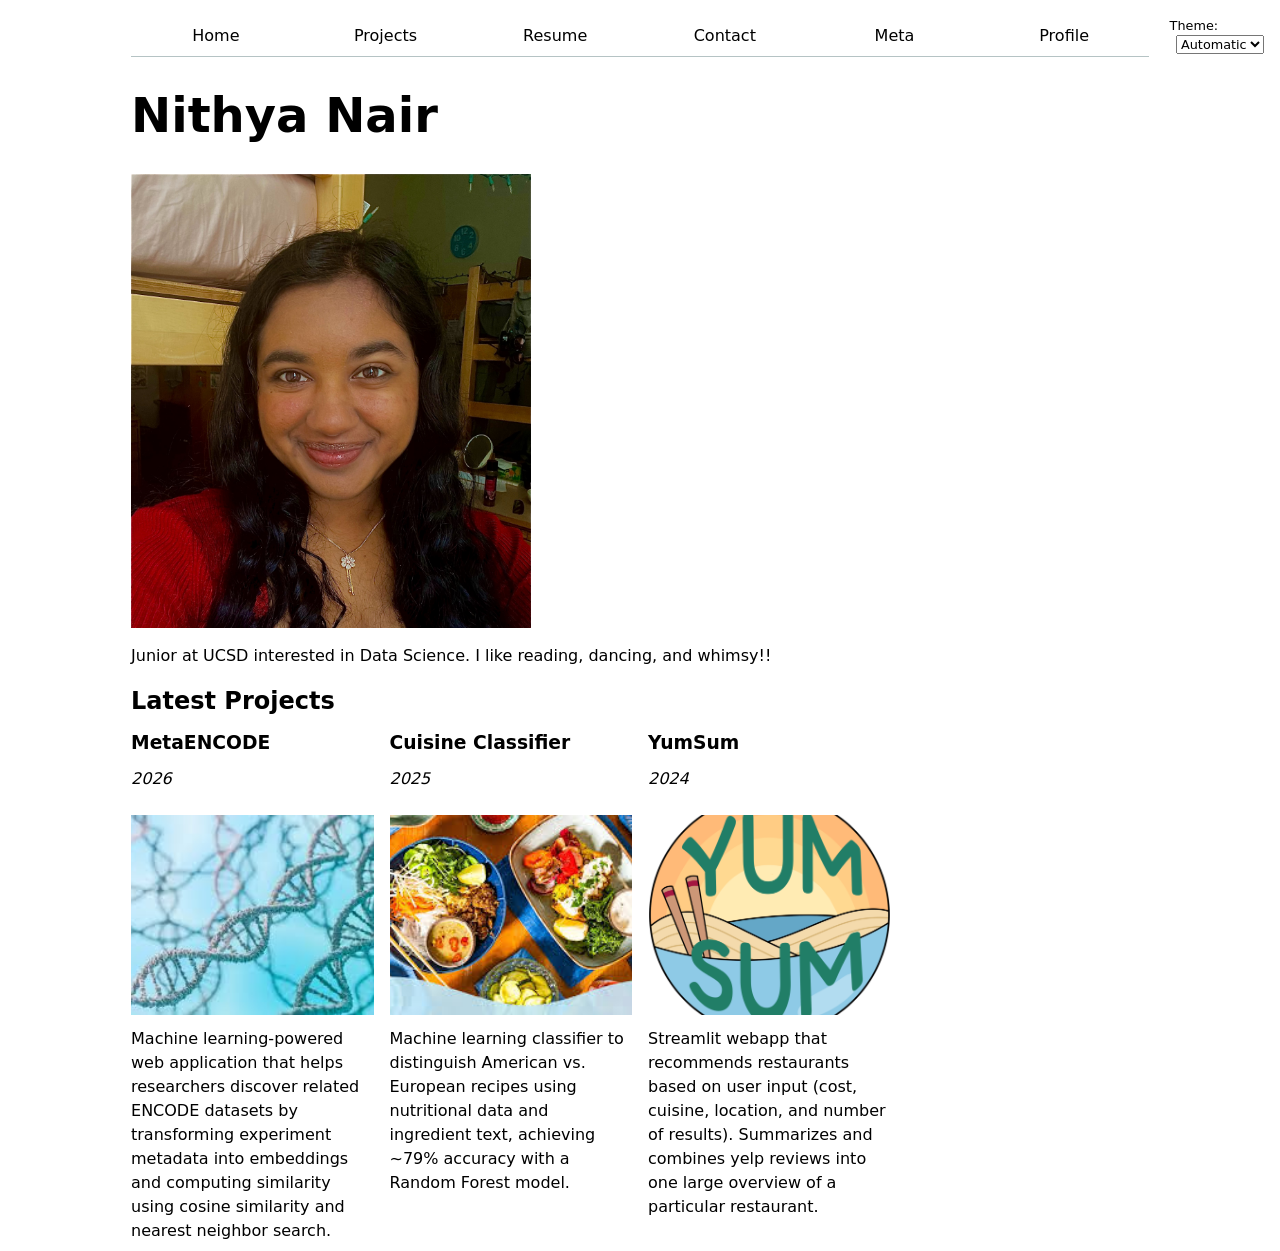
<file: index.html>
<!DOCTYPE html>
<html lang="en">
<head>
    <link rel="stylesheet" href="style.css">
    <script type="module" src="global.js"></script>
    <script src="index.js" type="module" defer></script>
    <meta charset="UTF-8">
    <meta name="viewport" content="width=device-width, initial-scale=1.0">
    <title>Nithya: Personal site and Portfolio</title>
</head>
<body>

    <h1>Nithya Nair</h1>
    
    <img src ="images/IMG_7846.jpg" alt="coughing baby">
    <p>Junior at UCSD interested in Data Science. I like reading, dancing, and whimsy!!</p>

    <h2>Latest Projects</h2>
    <div class="projects">
        <!-- Dynamically added content will appear here -->
    </div>

    <div id="profile-stats"></div>

    
</body>
</html>
</file>
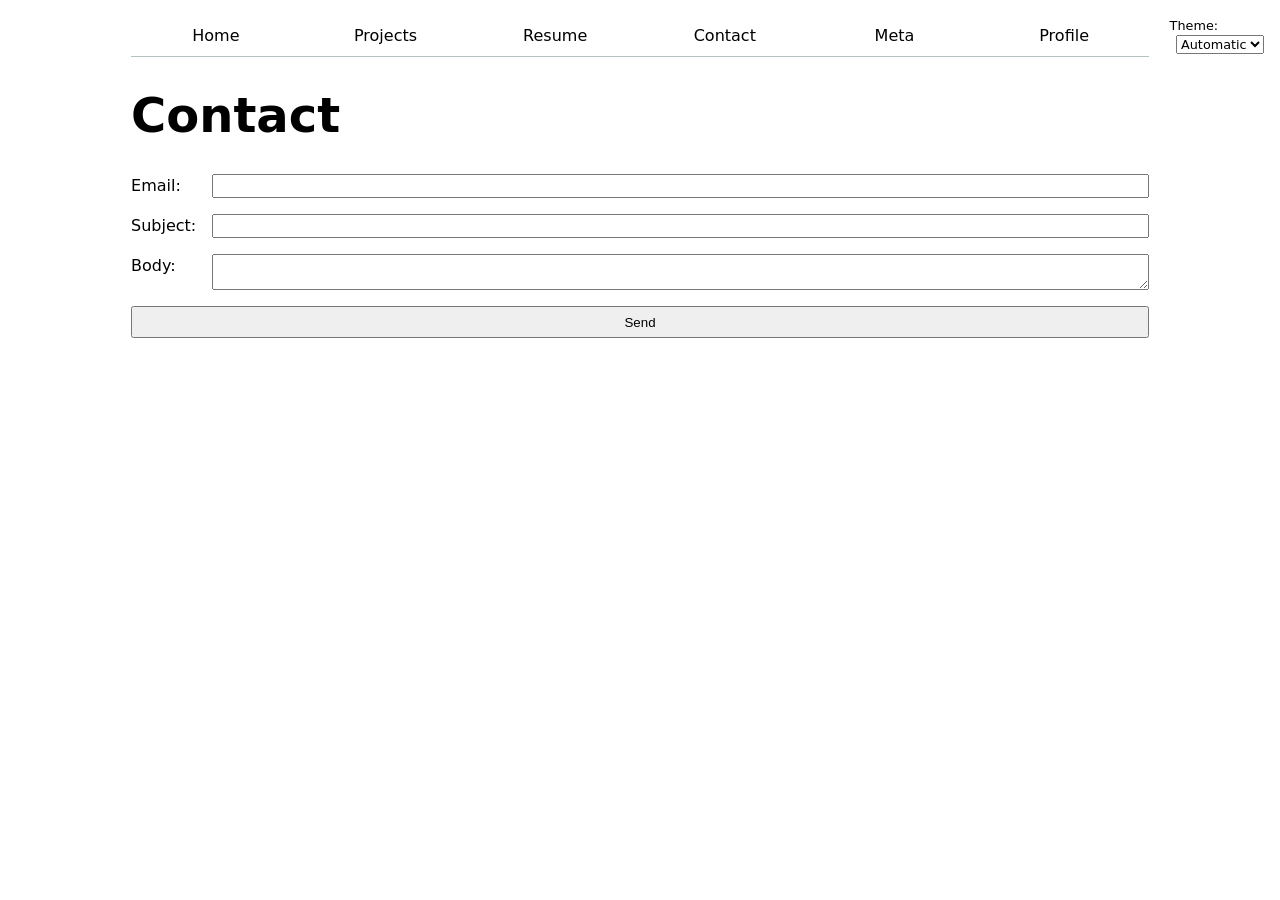
<file: contact/index.html>
<!DOCTYPE html>
<html lang="en">
<head>
    <link rel="stylesheet" href="../style.css">
    <script type="module" src="../global.js"></script>
    <meta charset="UTF-8">
    <meta name="viewport" content="width=device-width, initial-scale=1.0">
    <title>Nithya: Personal site and Portfolio</title>
</head>
<body>

    <h1>Contact</h1>

    <form action = "mailto:n5nair@ucsd.edu" method="POST" enctype="text/plain">
        <label for="email">Email: <input name="email" type = "email"></label>
        <label for = "subject">Subject: <input name="subject"></label>
       <label for = "body">Body: <textarea name="body"></textarea></label> 
       <button>Send</button>
    </form>
    
</body>
</html>
</file>
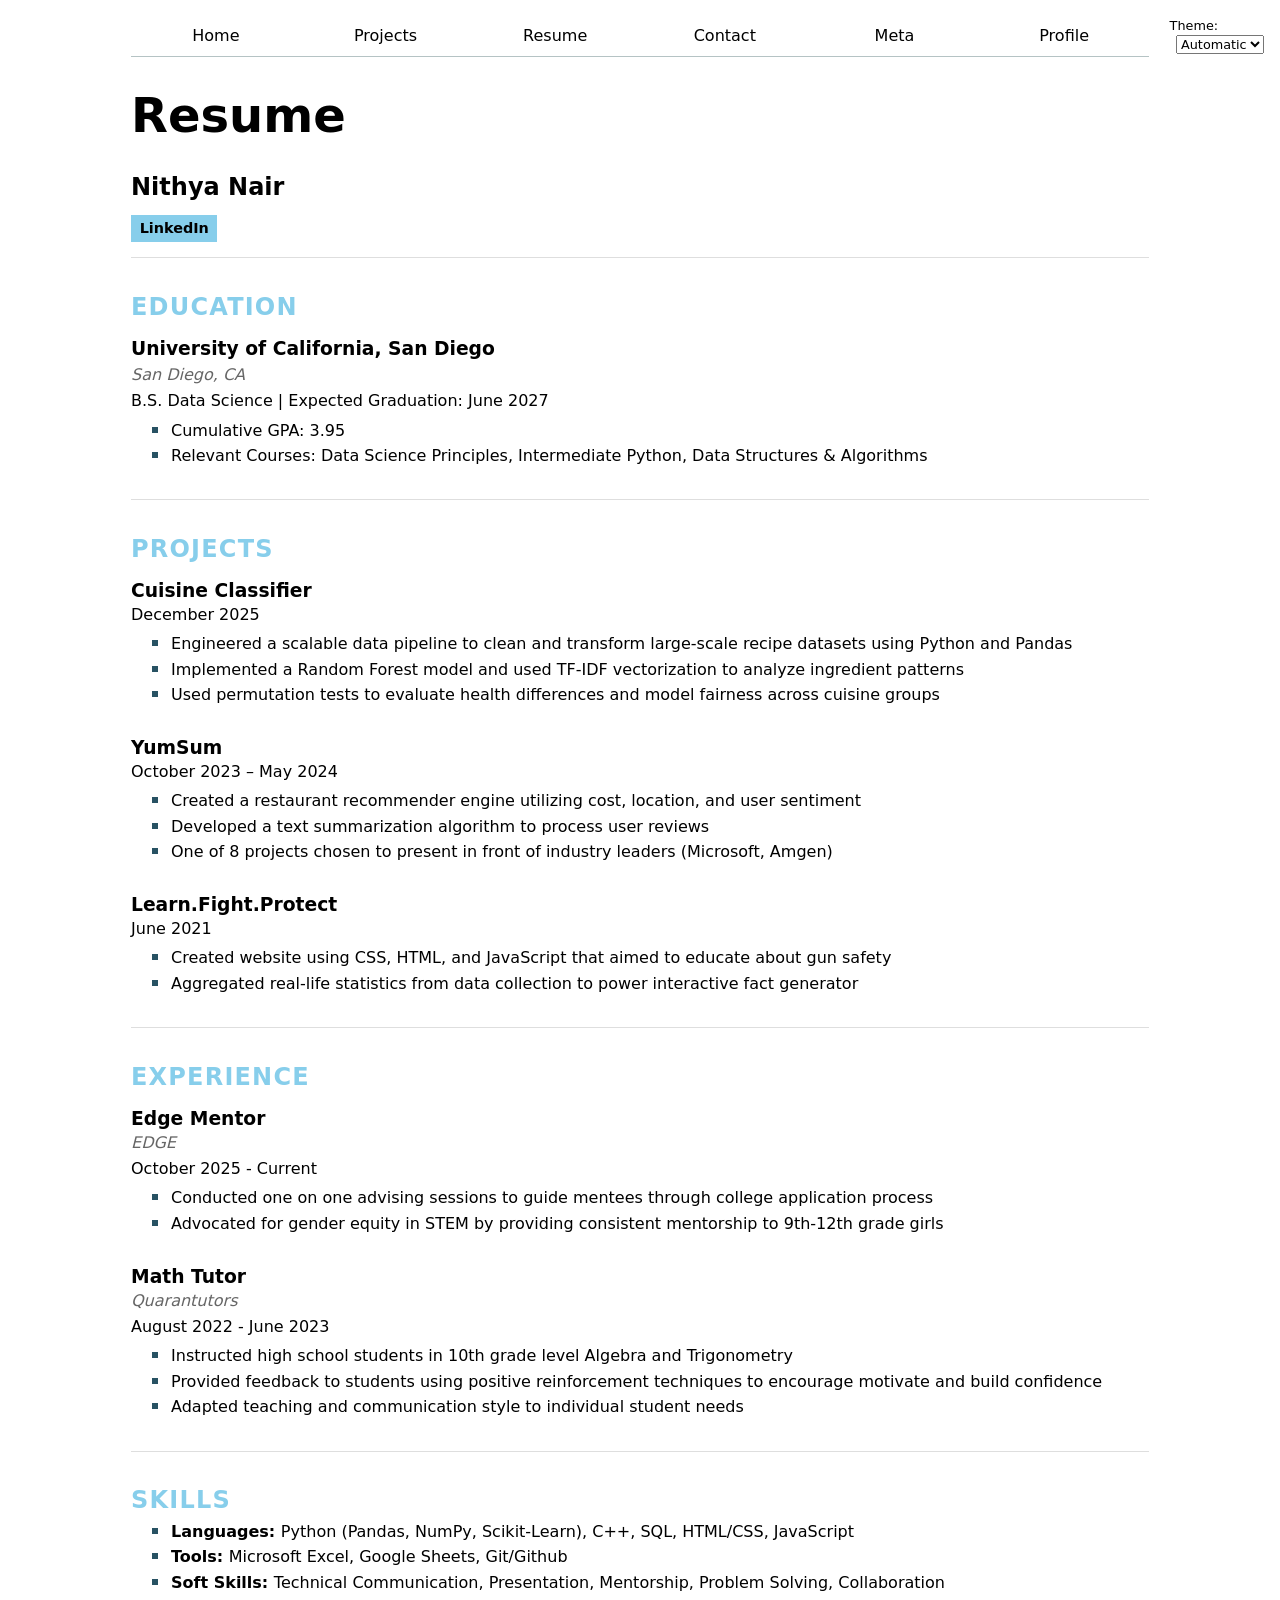
<file: resume/index.html>
<!DOCTYPE html>
<html lang="en">
<head>
    <link rel="stylesheet" href="../style.css">
    <script type="module" src="../global.js"></script>
    <meta charset="UTF-8">
    <meta name="viewport" content="width=device-width, initial-scale=1.0">
    <title>Nithya: Personal site and Portfolio</title>
</head>
<body>

    <h1>Resume</h1>

    <h2>Nithya Nair</h2>
    <a href = "https://www.linkedin.com/in/nithya-nair-28bab9246">LinkedIn</a>

    <section class="education">
        <h2>Education</h2>
        <h3>University of California, San Diego</h3>
        <i>San Diego, CA</i>
        <p>B.S. Data Science | Expected Graduation: <time datetime="2027-06"></time>June 2027</p>
        <ul>
            <li>Cumulative GPA: 3.95</li>
            <li>Relevant Courses: Data Science Principles, Intermediate Python, Data Structures & Algorithms</li>
        </ul>
    </section>


    <section>
        <h2>Projects</h2>
        <article class = "resume-item">
            <h3>Cuisine Classifier</h3>
            <time datetime="2025-12">December 2025</time>
            <ul>
                <li>Engineered a scalable data pipeline to clean and transform large-scale recipe datasets using Python and Pandas</li>
                <li>Implemented a Random Forest model and used TF-IDF vectorization to analyze ingredient patterns</li>
                <li>Used permutation tests to evaluate health differences and model fairness across cuisine groups</li>
            </ul>
        </article>

        <article class = "resume-item">
            <h3>YumSum</h3>
            <time datetime="2023-10">October 2023</time> – <time datetime="2024-05">May 2024</time>
            <ul>
                <li>Created a restaurant recommender engine utilizing cost, location, and user sentiment</li>
                <li>Developed a text summarization algorithm to process user reviews</li>
                <li>One of 8 projects chosen to present in front of industry leaders (Microsoft, Amgen)</li>
            </ul>

        </article>

        <article class = "resume-item">
            <h3>Learn.Fight.Protect</h3>
            <time datetime="2021-07">June 2021</time>
            <ul>
                <li>Created website using CSS, HTML, and JavaScript that aimed to educate about gun safety</li>
                <li>Aggregated real-life statistics from data collection to power interactive fact generator</li>
            </ul>

        </article>
    </section>


    <section>
        <h2>Experience</h2>
        <article class = "resume-item">
            <h3>Edge Mentor</h3>
            <i>EDGE</i>
            <p><time datetime="2025-10">October 2025</time> - Current</p>
            <ul>
                <li>Conducted one on one advising sessions to guide mentees through college application process</li>
                <li>Advocated for gender equity in STEM by providing consistent mentorship to 9th-12th grade girls</li>
            </ul>
        </article>

        <article class = "resume-item">
            <h3>Math Tutor</h3>
            <i>Quarantutors</i>
            <p><time datetime="2022-08">August 2022</time> - <time datetime="2023-06">June 2023</time></p>
            <ul>
                <li>Instructed high school students in 10th grade level Algebra and Trigonometry</li>
                <li>Provided feedback to students using positive reinforcement techniques to encourage motivate and build confidence</li>
                <li>Adapted teaching and communication style to individual student needs</li>
            </ul>
        </article>
    </section>
    

    <section>
        <h2>Skills</h2>
        <ul>
            <li><strong>Languages: </strong> Python (Pandas, NumPy, Scikit-Learn), C++, SQL, HTML/CSS, JavaScript</li>
            <li><strong>Tools: </strong> Microsoft Excel, Google Sheets, Git/Github</li>
            <li><strong>Soft Skills: </strong> Technical Communication, Presentation, Mentorship, Problem Solving, Collaboration</li>
        </ul>
    </section>
    
</body>
</html>
</file>
<file: style.css>
:root {
     --color-accent: #87CEEB;
     color-scheme: light dark;
}

html {
     accent-color: var(--color-accent);
}

h1, h2, h3, h4, h5, h6 {
   line-height: 1.1;
   text-wrap: balance;
}

h1 {
   font-size: 300%; /* Or 4rem */
}

body {
     /*Set line height to 1.5 times the font size
         and use the OS’s UI font as the website font */
       
     max-width: 100ch;
     margin-inline: auto;
     font: 100%/1.5 system-ui;

     padding-inline: 2ch;
    
  } 

img {
     max-width: 400px;
     width: 100%;
     height: auto;
     display: block;
     margin-top: 1em;

  }

/* Navigation bar */
  nav {
     display: flex;
     border-bottom-width: 1px;
     border-bottom-style: solid;
     --border-color: oklch(50% 10% 200 / 40%);
     border-bottom-color: var(--border-color);
     margin-bottom: 1.0em;
  }

  nav ul,
  nav li {
     display: contents;
  }

  nav a {
     flex: 1;
     text-decoration: none;
     color: inherit;
     text-align: center;
     padding: 0.5em;
     margin-top: 0.5em;
  }

  nav a.current {
     border-bottom: 0.4em solid oklch(80% 3% 200);
     padding-bottom: 0.1em;
  }

 nav a:hover {
     border-bottom: 0.4em solid var(--color-accent);
     padding-bottom: 0.1em;
     color: canvastext;
     background-color: color-mix(in oklch, var(--color-accent), canvas 85%);
}

 /* Contact Page CSS Styling */

 form {
   display: grid;
   grid-template-columns: auto 1fr;
   gap: 1em;
 }
 
label {
   display: grid;
   grid-template-columns: subgrid;
   grid-column: 1/-1;
}

button {
   grid-column: 1/-1;
   padding: 0.5em;
   cursor:pointer;
   text-align: center;
}



/* Projects Page CSS Styling */
.projects {
   display: grid;
   grid-template-columns: repeat(auto-fill, minmax(15em, 1fr));
   gap: 1em;
   /* Add this to give the subgrid rows to grab onto */
   grid-template-rows: repeat(4, auto); 
}

.projects article {
   display: grid;
   grid-template-rows: subgrid;
   grid-row: span 4; /* Increased from 3 to 4 */
   gap: 0.5em;
}

.projects h2 {
   margin: 0;
}

/* Specific styling for project photos */
.projects article img {
   width: 100%;
   height: 200px; /* Set a fixed height that looks good to you */
   object-fit: cover; /* This is the secret sauce for alignment */
   display: block;
   margin-top: 1em;
   aspect-ratio: 16 / 9; /* Optional: maintains a consistent ratio */
}

/* The new shared container */
.container {
   display: flex;
   align-items: center;
   gap: 3em;
   margin-top: 2em;
}

#projects-pie-plot {
   flex: 0 0 40%;
   max-width: 20em;
   height: auto;
}

/* The container */
.legend {
   display: grid;
   grid-template-columns: repeat(auto-fill, minmax(9em, 1fr));
   gap: 1em;
   flex: 1;        
   list-style: none;
   padding: 1em;
   border: 1px solid #eee;
   border-radius: 8px;
 }

/* Individual list items */
.legend-item {
   display: flex;
   align-items: center;
   gap: 0.5em;
}

/* The color swatch */
.swatch {
   display: inline-block;
   width: 1em;
   aspect-ratio: 1 / 1;
   background-color: var(--color);
   border-radius: 3px;
}

/* Item counts */
.legend-item em {
   color: #666;
   font-style: normal;
   font-variant-numeric: tabular-nums;
}

.searchBar {
   width: 100%;
   padding: 0.8em;
   margin-block: 2em;
   border: 1px solid #ccc;
   border-radius: 8px;
   font: inherit;
 }

 &:has(path:hover) {
   path:not(:hover) {
      opacity: 0.5;
   }
 }

 path {
   cursor: pointer;
   transition: opacity 300ms, fill 300ms;
 }

 .selected {
   --color: oklch(60% 45% 0) !important;

   &:is(path) {
      fill:var(--color);
   }
 }

/* Resume Page CSS Styling */

section > h2:first-of-type,
body > h2:first-of-type {
   margin-bottom: 0;
}

a[href*="linkedin"] {
   display: inline-block;
   background: var(--color-accent);
   color: black;
   padding: 0.2em 0.6em;
   text-decoration: none;
   font-size: 0.9em;
   font-weight: bold;
   margin-top: 1em;
   margin-bottom: 1em;

}

section {
   margin-bottom: 2em;
   border-top: 1px solid oklch(90% 0% 0); 
   padding-top: 1em;
   line-height: 1.4;
}

section h2 {
   color: var(--color-accent);
   text-transform: uppercase;
   letter-spacing: 0.05em;
}

section article {
   margin-bottom: 2.0em;
}

section article:last-of-type {
   margin-bottom: 0;
}

article ul,
section ul {
   margin-top: 0.25em;
   list-style-type: square;
}

article li::marker,
section li::marker {
   color: #285263;
   font-size: 1.2em;
}

article h3 {
   margin-bottom: 0.1em; /* Tighter connection to the content below */
}

article p, 
article time {
   margin-top: 0.25em;
   margin-bottom: 0em; 
}

article i {
   color: #666;
}

.education p{
   margin-top: 0.25em;
   margin-bottom: 0.25em;
}

.education i{
   margin-top: 0em;
   color: #666;
}

.education h3 {
   margin-bottom: 0.25em;
}

.color-scheme {
   position: absolute;
   top: 1rem;
   right: 1rem;
   font-size: 0.8rem;
   font-family: inherit;
}

.color-scheme select {
   font: inherit;
   margin-left: 0.5em;
}


/* Home Page Github Stats */
/* Style the Description List as a mini-dashboard */
#profile-stats dl {
   display: grid;
   grid-template-columns: repeat(4, 1fr);
   text-align: center;
   background: color-mix(in oklch, var(--color-accent), transparent 90%);
   padding: 1.5rem;
   border-radius: 8px;
   gap: 1rem;
}

#profile-stats dt {
   grid-row: 1; /* Labels on top */
   text-transform: uppercase;
   font-size: 0.75rem;
   letter-spacing: 0.05em;
   color: #666;
}

#profile-stats dd {
   grid-row: 2; /* Values on bottom */
   margin: 0;
   font-size: 2rem;
   font-weight: bold;
}

.stats {
   display: grid;
   grid-template-columns: repeat(auto-fit, minmax(100px, 1fr));
   gap: 1rem;
   background: color-mix(in oklch, var(--color-accent), transparent 90%);
   padding: 1.5rem;
   border-radius: 8px;
   margin-block: 2rem;
   text-align: center;
 }
 
 .stats dt {
   grid-row: 1;
   text-transform: uppercase;
   font-size: 0.75rem;
   letter-spacing: 0.05em;
   color: #666;
 }
 
 .stats dd {
   grid-row: 2;
   margin: 0;
   font-size: 2rem;
   font-weight: bold;
 }

 .gridlines line{
   stroke: lightgray;
   stroke-opacity: 0.5;
 }

 /* Tooltip Specifics */
 .tooltip {
   position: fixed;
   top: 1em;
   left: 1em;
   padding: 1rem;
   
   /* The "Glassmorphism" look */
   background-color: rgba(255, 255, 255, 0.75);
   box-shadow: 0 8px 32px rgba(0, 0, 0, 0.1);
   border-radius: 12px;
   backdrop-filter: blur(10px);
   border: 1px solid rgba(255, 255, 255, 0.1);
   
   /* Smooth transition for appearing/disappearing */
   transition: opacity 400ms ease-in-out, visibility 400ms ease-in-out;
   pointer-events: none;
   z-index: 1000;
 }
 
 /* Hide by default */
 .tooltip[hidden] {
   opacity: 0;
   visibility: hidden;
   pointer-events: none;
 }
 
 /* Layout for any info description list */
 dl.info {
   display: grid;
   grid-template-columns: auto 1fr;
   gap: 0.5em 1em;
   margin: 0;
   transition-duration: 500ms;
   transition-property: opacity, visibility;
 }

 dl.info[hidden]:not(:hover, :focus-within) {
   opacity: 0;
   visibility: hidden;
 }
 
 dl.info dt {
   color: #666;
   text-transform: uppercase;
   font-size: 0.75rem;
   letter-spacing: 0.05em;
   align-self: center;
 }
 
 dl.info dd {
   margin: 0;
   font-weight: 500;
 }
 
 /* Dot hover effects */
 circle {
   transition: 200ms;
   transform-origin: center;
   transform-box: fill-box;
   cursor: pointer;
 }

 circle.selected {
   fill: #ff6b6b; /* Warm coral/red */
 }
 
 circle:hover {
   transform: scale(1.5);
   fill: var(--color-accent); /* Optional: change color on hover for better feedback */
 }

 @keyframes marching-ants {
   to {
     stroke-dashoffset: -8; /* 5 + 3 */
   }
 }
 
 .selection {
   fill-opacity: 0.1;
   stroke: black;
   stroke-opacity: 0.7;
   stroke-dasharray: 5 3;
   animation: marching-ants 2s linear infinite;
 }
</file>
